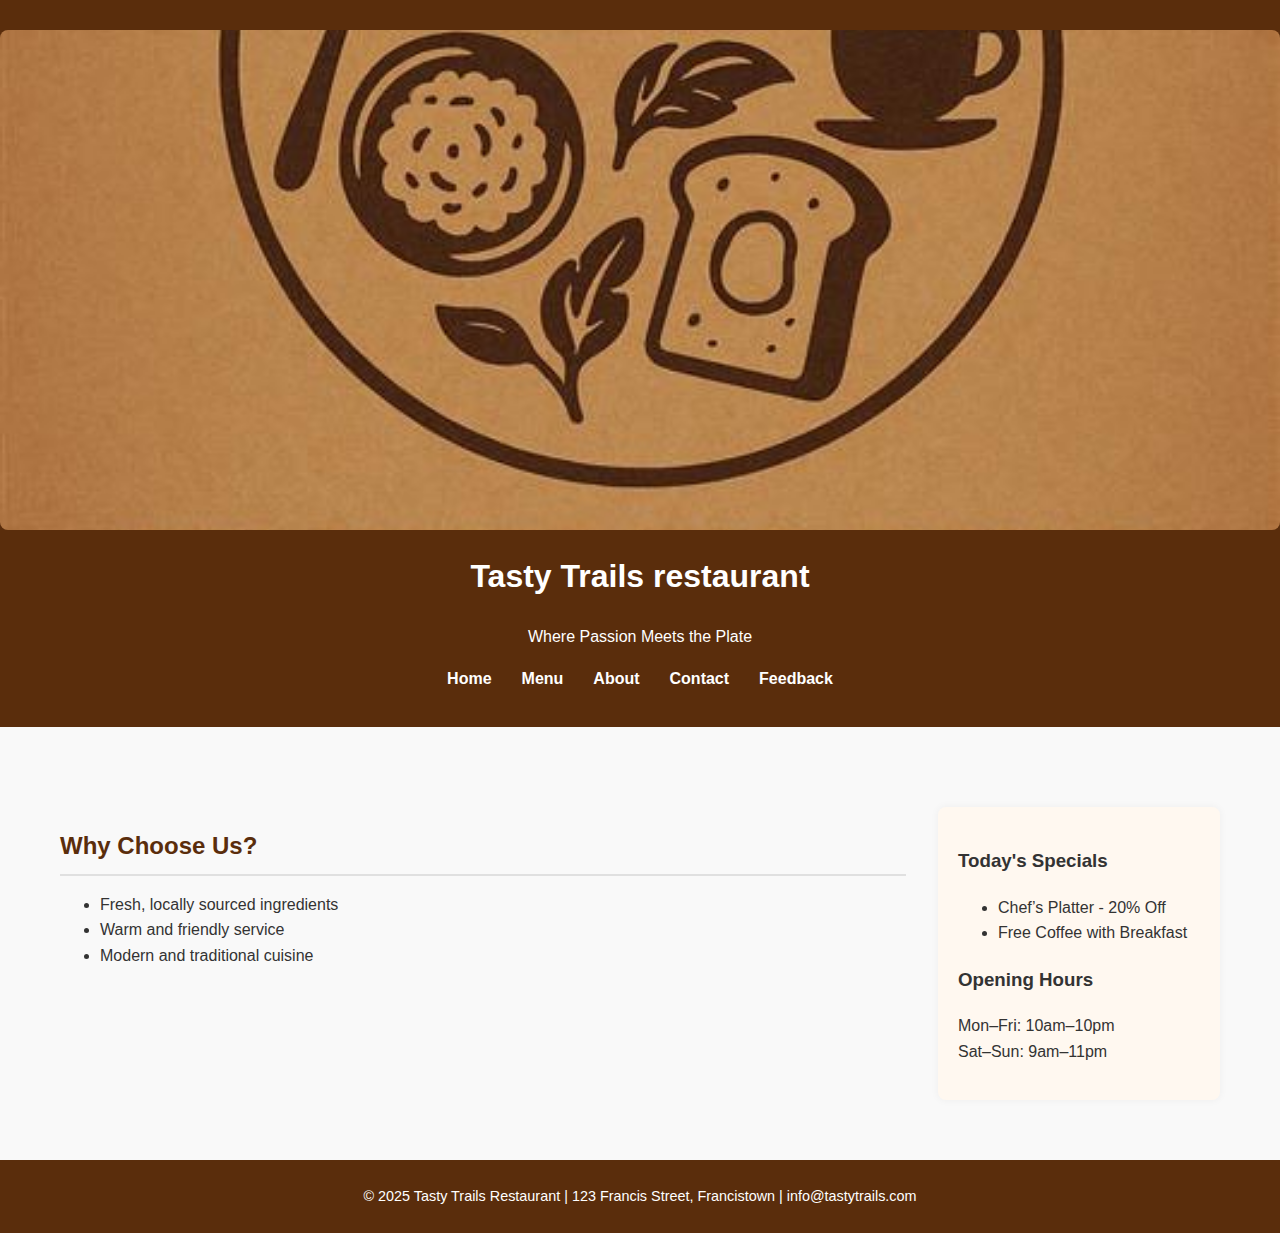
<file: index.html>
<!DOCTYPE html>
<html lang="en">
<head>
  <meta charset="UTF-8">
  <meta name="viewport" content="width=device-width, initial-scale=1.0">
  <title>Tasty Trails Restaurant</title>
  <link rel="stylesheet" href="style.css">
</head>
<body>
  <header>
    <div class="container">
      <img src="images/logo.jpg" alt="Tasty Trails restaurant" class="hero-img" width="600" height="600">
      <h1>Tasty Trails restaurant</h1>
      <p>Where Passion Meets the Plate</p>
    </div>
    <nav aria-label="Main navigation">
      <ul>
        <li><a href="index.html">Home</a></li>
        <li><a href="menu.html">Menu</a></li>
        <li><a href="about.html">About</a></li>
        <li><a href="contact.html">Contact</a></li>
        <li><a href="feedback.html">Feedback</a></li>
      </ul>
    </nav>
  </header>

  <section class="hero">
    <div class="hero-text">
      <h2>Welcome to Tasty Trails</h2>
      <p>Blending authentic flavors with modern culinary techniques for unforgettable meals.</p>
      <a href="menu.html" class="cta-btn">View Our Menu</a>
    </div>
  </section>

  <div class="page-container main-layout">
    <main>
      <section>
        <h2>Why Choose Us?</h2>
        <ul>
          <li>Fresh, locally sourced ingredients</li>
          <li>Warm and friendly service</li>
          <li>Modern and traditional cuisine</li>
        </ul>
      </section>
    </main>
    <aside>
      <h3>Today's Specials</h3>
      <ul>
        <li>Chef’s Platter - 20% Off</li>
        <li>Free Coffee with Breakfast</li>
      </ul>
      <h3>Opening Hours</h3>
      <p>Mon–Fri: 10am–10pm<br>Sat–Sun: 9am–11pm</p>
    </aside>
  </div>

  <footer>
    <p>&copy; 2025 Tasty Trails Restaurant | 123 Francis Street, Francistown | info@tastytrails.com</p>
  </footer>
</body>
</html>
</file>
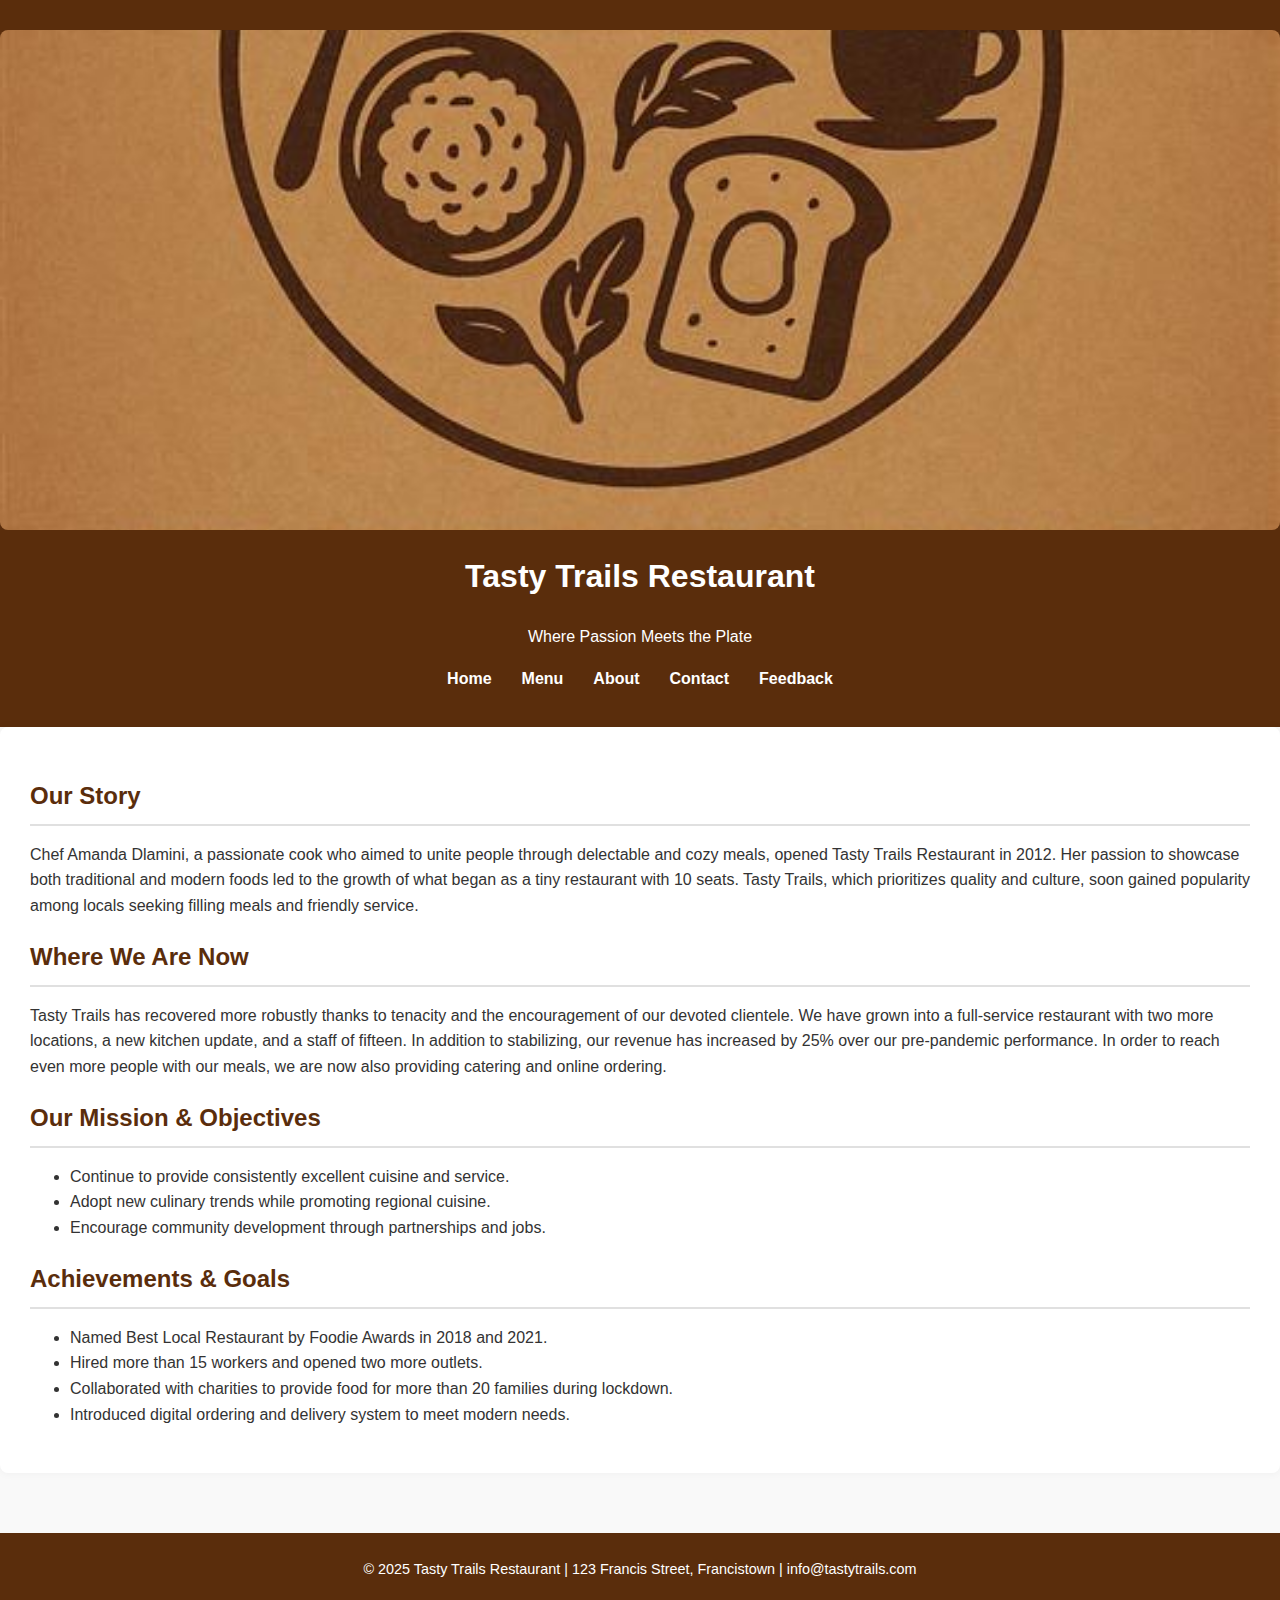
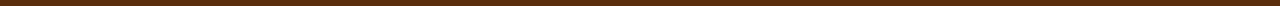
<file: about.html>
<!DOCTYPE html>
<html lang="en">
<head>
  <meta charset="UTF-8">
  <meta name="viewport" content="width=device-width, initial-scale=1.0">
  <title>About Us | Tasty Trails Restaurant</title>
  <link rel="stylesheet" href="style.css">
</head>
<body>
  <header>
    <div class="container">
      <img src="images/logo.jpg" alt="Tasty Trails Restaurant" class="hero-img">
      <h1>Tasty Trails Restaurant</h1>
      <p>Where Passion Meets the Plate</p>
    </div>
    <nav aria-label="Main navigation">
      <ul>
        <li><a href="index.html">Home</a></li>
        <li><a href="menu.html">Menu</a></li>
        <li><a href="about.html">About</a></li>
        <li><a href="contact.html">Contact</a></li>
        <li><a href="feedback.html">Feedback</a></li>
      </ul>
    </nav>
  </header>

  <main class="main-content">
    <section>
      <h2>Our Story</h2>
      <p>
        Chef Amanda Dlamini, a passionate cook who aimed to unite people through delectable and cozy meals, opened Tasty Trails Restaurant in 2012. Her passion to showcase both traditional and modern foods led to the growth of what began as a tiny restaurant with 10 seats. Tasty Trails, which prioritizes quality and culture, soon gained popularity among locals seeking filling meals and friendly service.
      </p>
    </section>
    <section>
      <h2>Where We Are Now</h2>
      <p>
        Tasty Trails has recovered more robustly thanks to tenacity and the encouragement of our devoted clientele. We have grown into a full-service restaurant with two more locations, a new kitchen update, and a staff of fifteen. In addition to stabilizing, our revenue has increased by 25% over our pre-pandemic performance. In order to reach even more people with our meals, we are now also providing catering and online ordering.
      </p>
    </section>
    <section>
      <h2>Our Mission & Objectives</h2>
      <ul>
        <li>Continue to provide consistently excellent cuisine and service.</li>
        <li>Adopt new culinary trends while promoting regional cuisine.</li>
        <li>Encourage community development through partnerships and jobs.</li>
      </ul>
    </section>
    <section>
      <h2>Achievements & Goals</h2>
      <ul>
        <li>Named Best Local Restaurant by Foodie Awards in 2018 and 2021.</li>
        <li>Hired more than 15 workers and opened two more outlets.</li>
        <li>Collaborated with charities to provide food for more than 20 families during lockdown.</li>
        <li>Introduced digital ordering and delivery system to meet modern needs.</li>
      </ul>
    </section>
  </main>

  <footer>
    <p>&copy; 2025 Tasty Trails Restaurant | 123 Francis Street, Francistown | info@tastytrails.com</p>
  </footer>
</body>
</html>
</file>
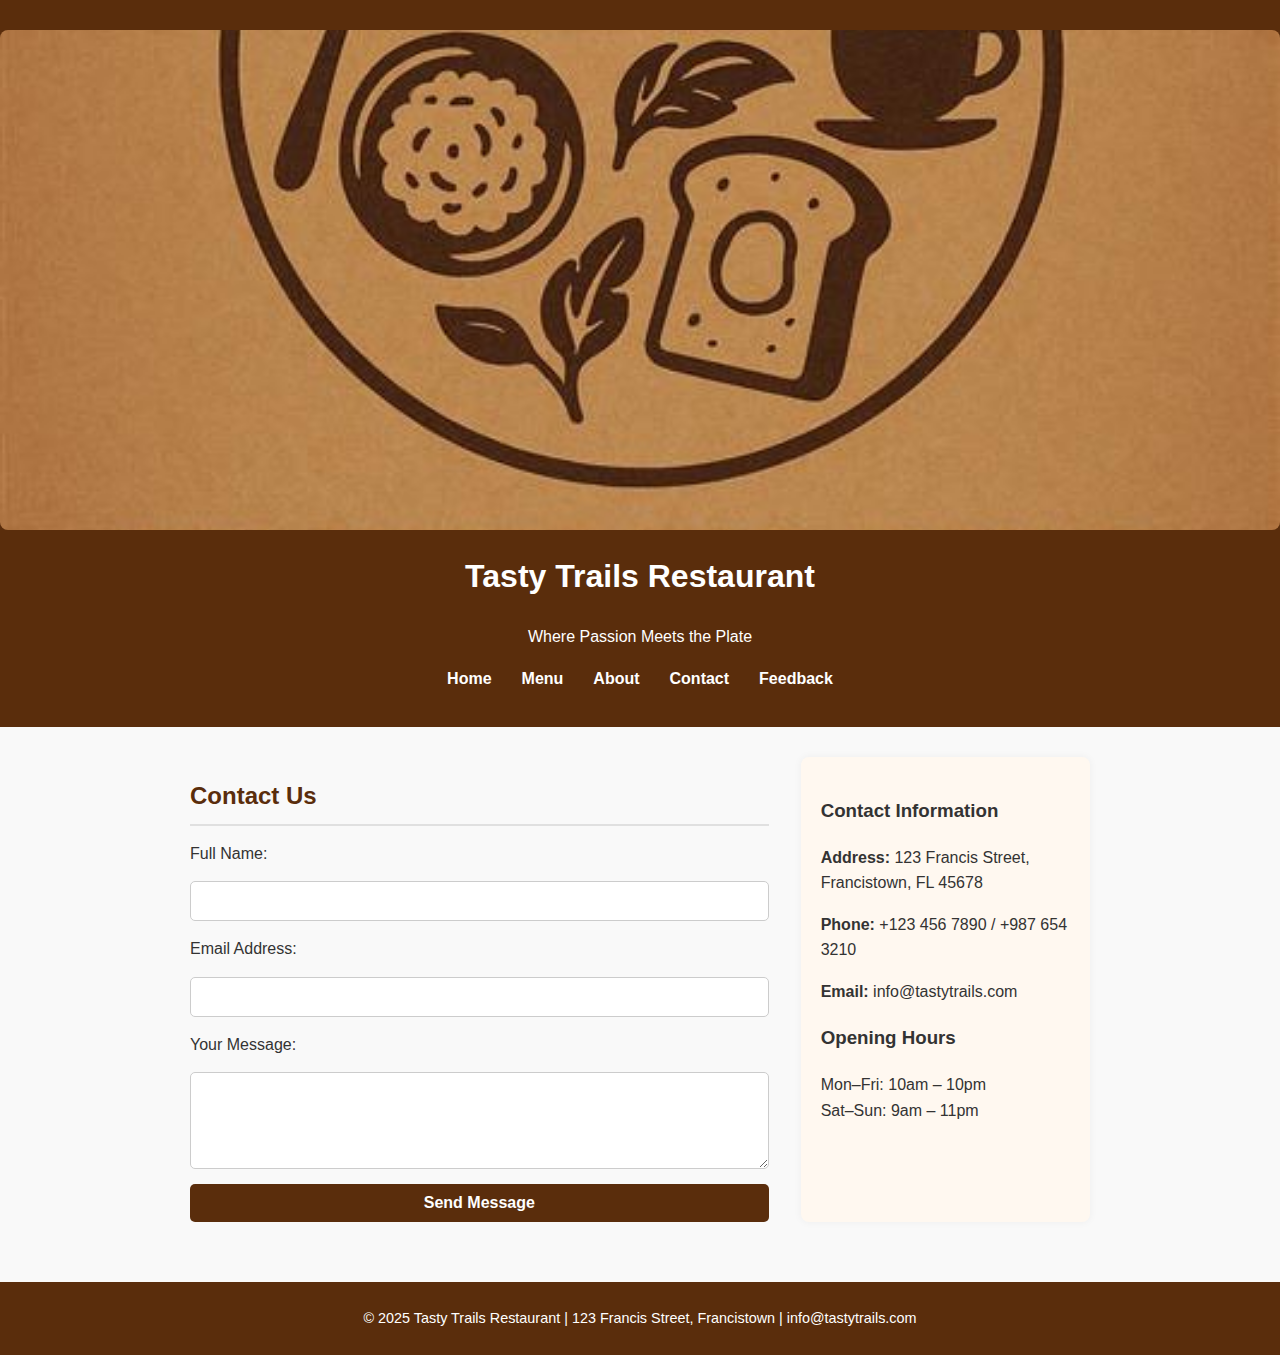
<file: contact.html>
<!DOCTYPE html>
<html lang="en">
<head>
  <meta charset="UTF-8">
  <meta name="viewport" content="width=device-width, initial-scale=1.0">
  <title>Contact | Tasty Trails Restaurant</title>
  <link rel="stylesheet" href="style.css">
</head>
<body>
  <header>
    <div class="container">
      <img src="images/logo.jpg" alt="Tasty Trails Restaurant" class="hero-img">
      <h1>Tasty Trails Restaurant</h1>
      <p>Where Passion Meets the Plate</p>
    </div>
    <nav aria-label="Main navigation">
      <ul>
        <li><a href="index.html">Home</a></li>
        <li><a href="menu.html">Menu</a></li>
        <li><a href="about.html">About</a></li>
        <li><a href="contact.html">Contact</a></li>
        <li><a href="feedback.html">Feedback</a></li>
      </ul>
    </nav>
  </header>

  <main class="contact-layout">
    <section>
      <h2>Contact Us</h2>
      <form>
        <label for="fullname">Full Name:</label>
        <input type="text" id="fullname" name="fullname" required>
        <label for="email">Email Address:</label>
        <input type="email" id="email" name="email" required>
        <label for="message">Your Message:</label>
        <textarea id="message" name="message" rows="5" required></textarea>
        <button type="submit">Send Message</button>
      </form>
    </section>
    <aside>
      <h3>Contact Information</h3>
      <p><strong>Address:</strong> 123 Francis Street, Francistown, FL 45678</p>
      <p><strong>Phone:</strong> +123 456 7890 / +987 654 3210</p>
      <p><strong>Email:</strong> info@tastytrails.com</p>
      <h3>Opening Hours</h3>
      <p>Mon–Fri: 10am – 10pm<br>Sat–Sun: 9am – 11pm</p>
    </aside>
  </main>

  <footer>
    <p>&copy; 2025 Tasty Trails Restaurant | 123 Francis Street, Francistown | info@tastytrails.com</p>
  </footer>
</body>
</html>
</file>
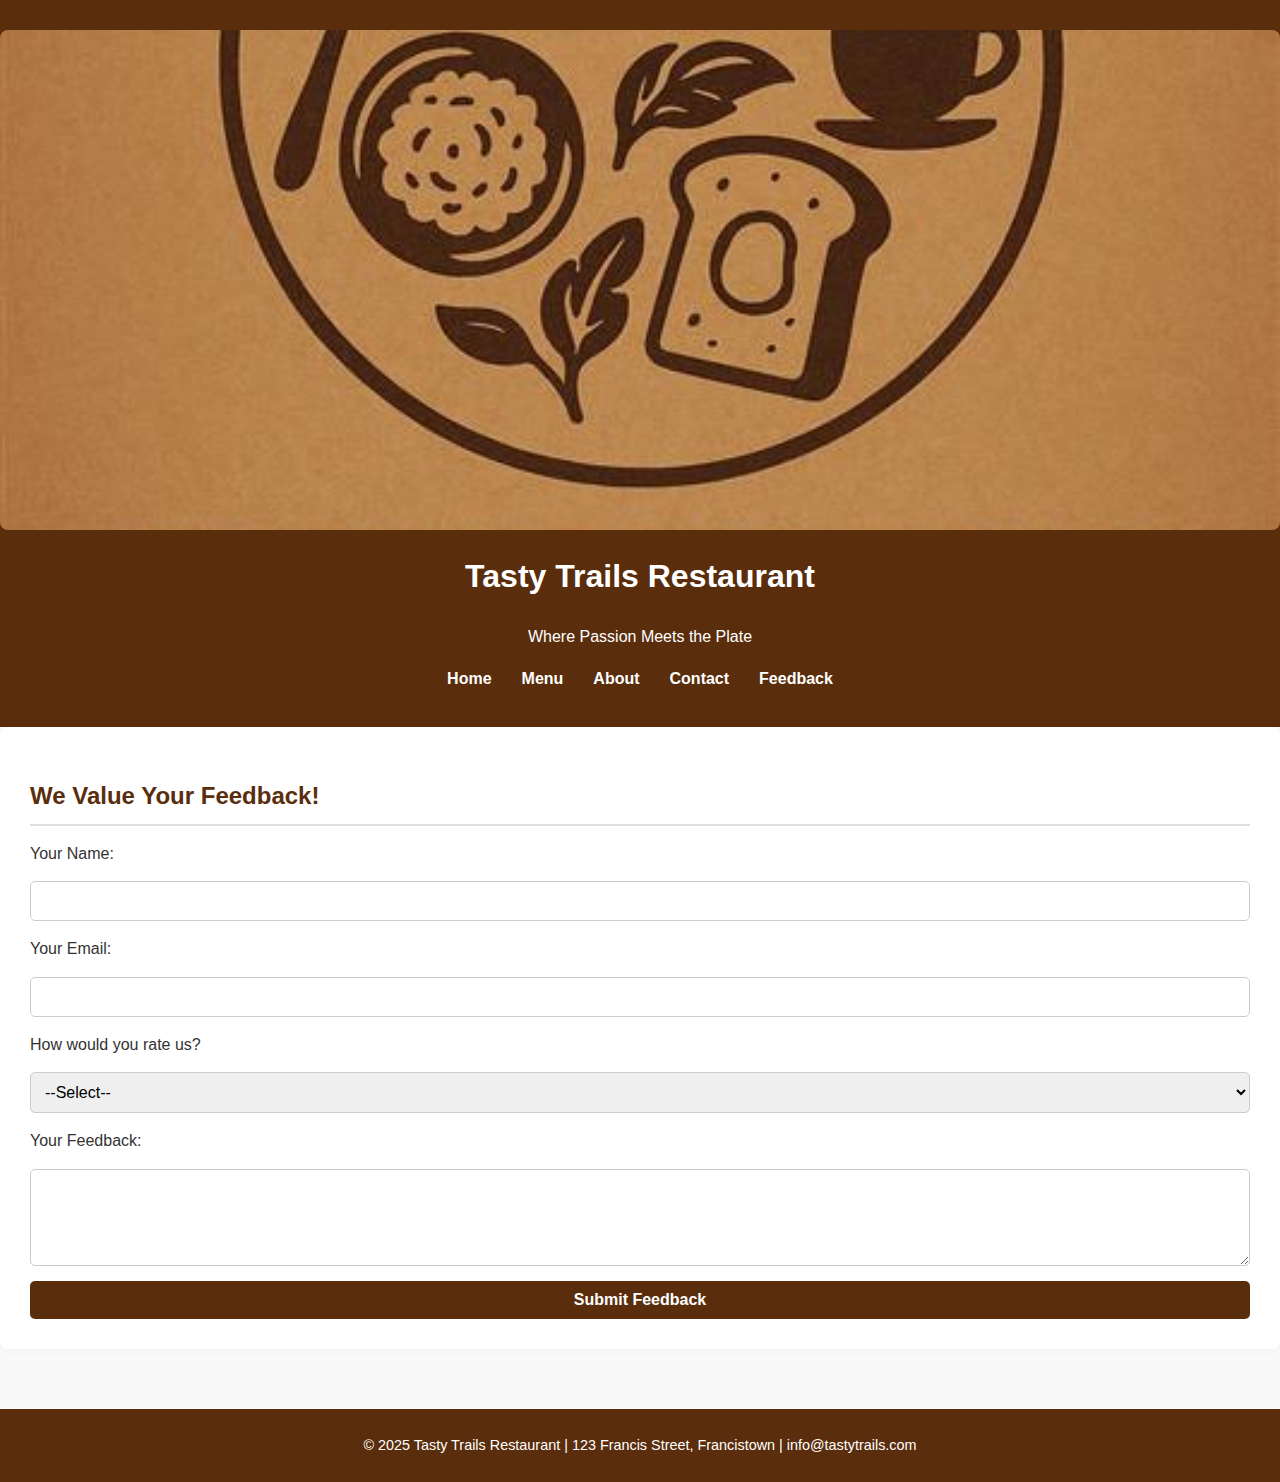
<file: feedback.html>
<!DOCTYPE html>
<html lang="en">
<head>
  <meta charset="UTF-8">
  <meta name="viewport" content="width=device-width, initial-scale=1.0">
  <title>Feedback | Tasty Trails Restaurant</title>
  <link rel="stylesheet" href="style.css">
</head>
<body>
  <header>
    <div class="container">
      <img src="images/logo.jpg" alt="Tasty Trails Restaurant" class="hero-img">
      <h1>Tasty Trails Restaurant</h1>
      <p>Where Passion Meets the Plate</p>
    </div>
    <nav aria-label="Main navigation">
      <ul>
        <li><a href="index.html">Home</a></li>
        <li><a href="menu.html">Menu</a></li>
        <li><a href="about.html">About</a></li>
        <li><a href="contact.html">Contact</a></li>
        <li><a href="feedback.html">Feedback</a></li>
      </ul>
    </nav>
  </header>

  <main class="main-content">
    <section>
      <h2>We Value Your Feedback!</h2>
      <form id="feedbackForm" novalidate>
        <label for="name">Your Name:</label>
        <input type="text" id="name" name="name" required>
        <label for="email">Your Email:</label>
        <input type="email" id="email" name="email" required>
        <label for="rating">How would you rate us?</label>
        <select id="rating" name="rating" required>
          <option value="">--Select--</option>
          <option value="excellent">Excellent ⭐⭐⭐⭐</option>
          <option value="good">Good ⭐⭐⭐</option>
          <option value="average">Average ⭐⭐</option>
          <option value="poor">Poor ⭐</option>
        </select>
        <label for="message">Your Feedback:</label>
        <textarea id="message" name="message" rows="5" required></textarea>
        <button type="submit">Submit Feedback</button>
      </form>
    </section>
  </main>

  <footer>
    <p>&copy; 2025 Tasty Trails Restaurant | 123 Francis Street, Francistown | info@tastytrails.com</p>
  </footer>
  <script>
    document.getElementById('feedbackForm').addEventListener('submit', function(e) {
      let valid = true;
      const email = document.getElementById('email');
      const rating = document.getElementById('rating');
      if (!email.value.includes('@')) {
        email.style.border = '2px solid red';
        valid = false;
      } else {
        email.style.border = '';
      }
      if (!rating.value) {
        rating.style.border = '2px solid red';
        valid = false;
      } else {
        rating.style.border = '';
      }
      if (!valid) e.preventDefault();
    });
  </script>
</body>
</html>
</file>
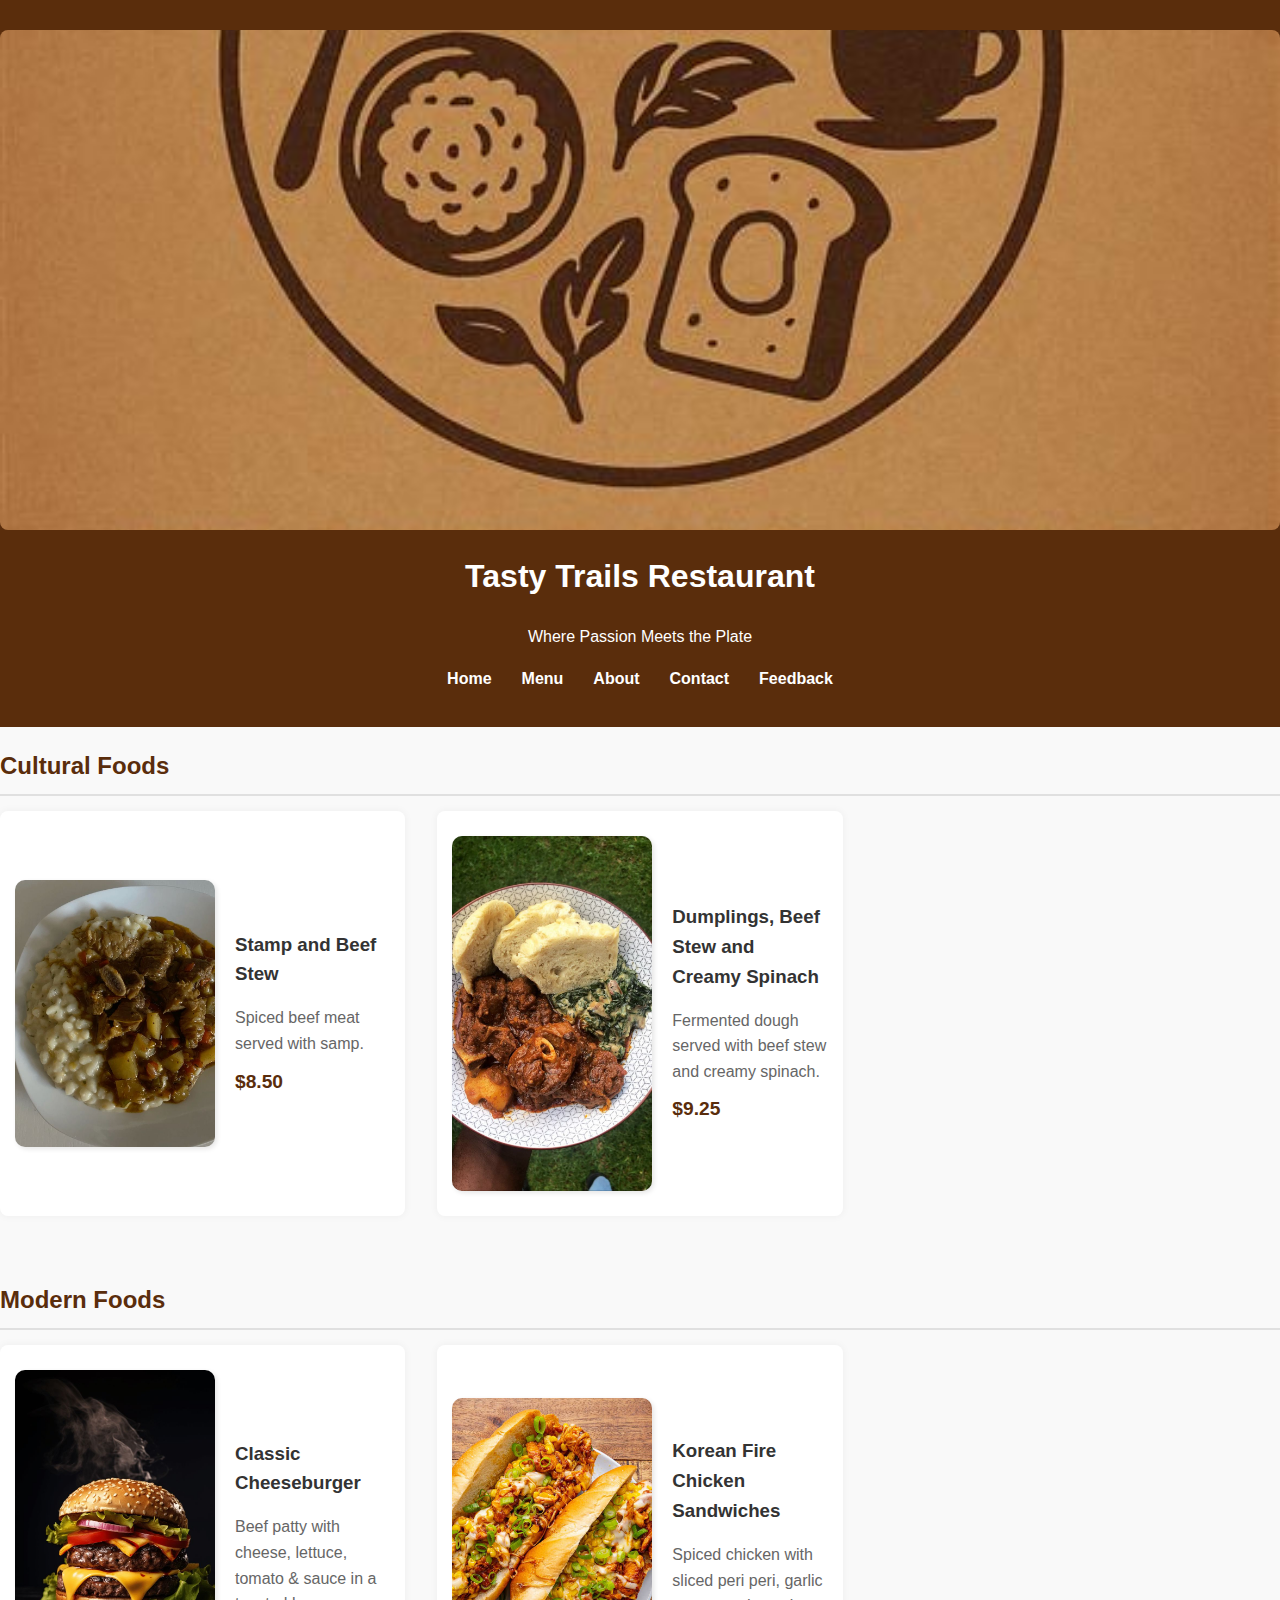
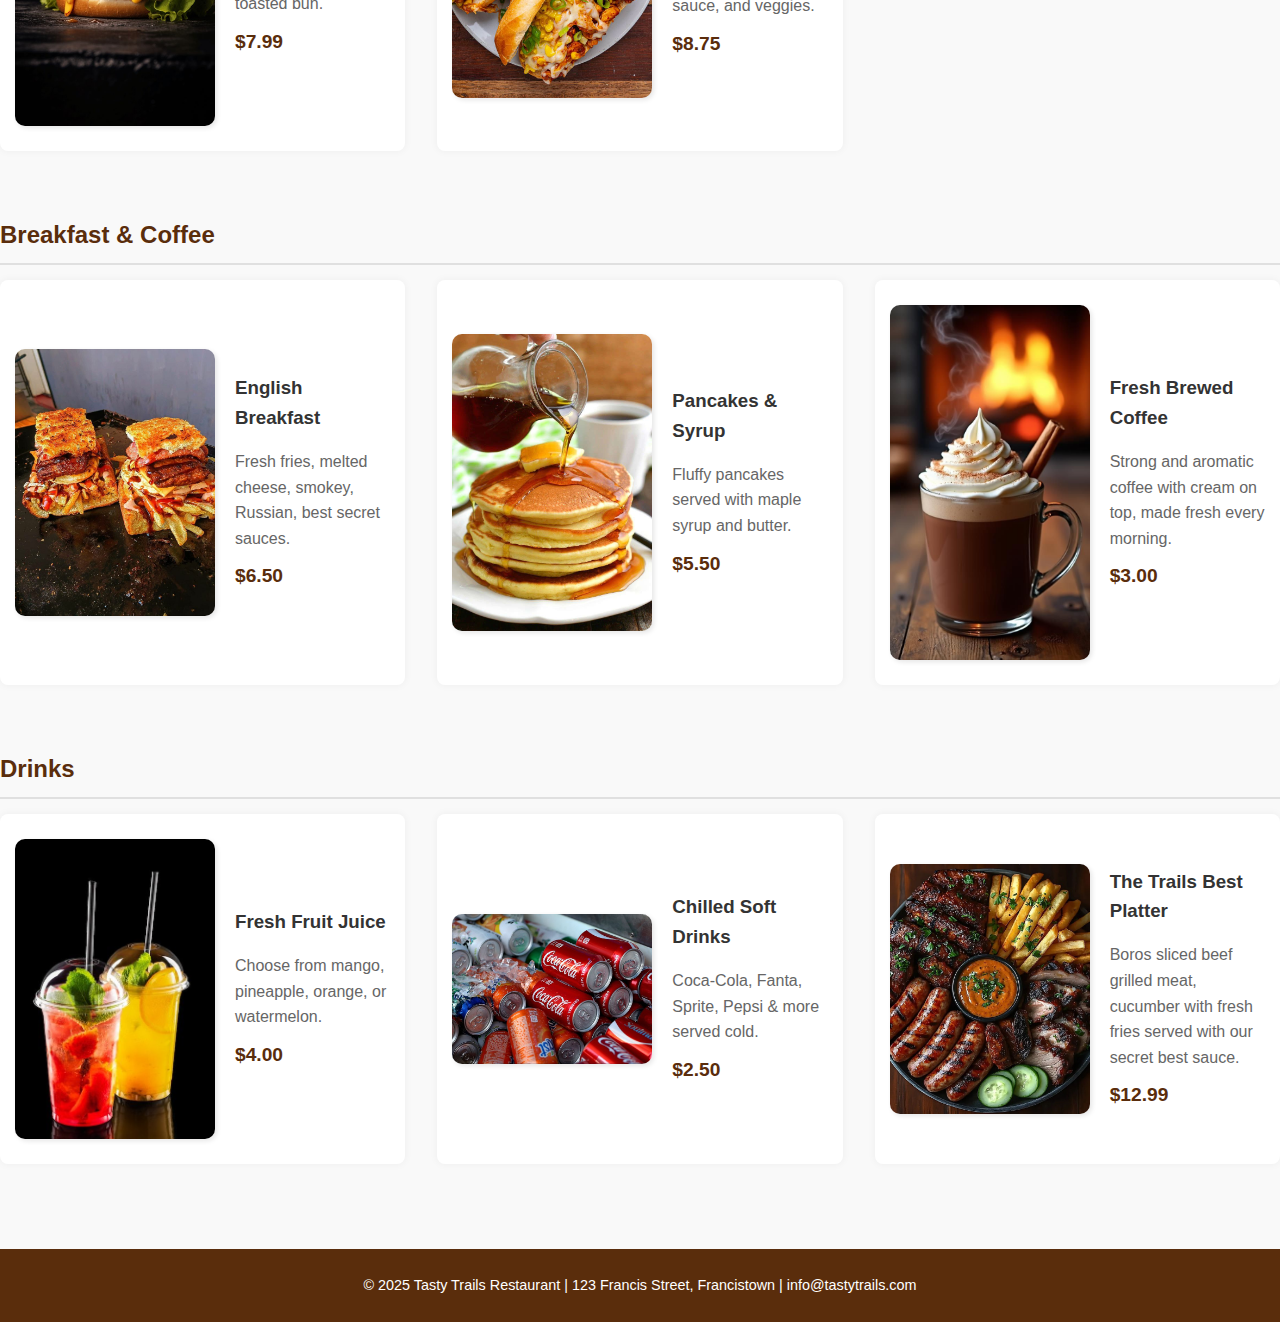
<file: menu.html>
<!DOCTYPE html>
<html lang="en">
<head>
  <meta charset="UTF-8">
  <meta name="viewport" content="width=device-width, initial-scale=1.0">
  <title>Menu | Tasty Trails Restaurant</title>
  <link rel="stylesheet" href="style.css">
</head>
<body>
  <header>
    <div class="container">
      <img src="images/logo.jpg" alt="Tasty Trails Restaurant" class="hero-img">
      <h1>Tasty Trails Restaurant</h1>
      <p>Where Passion Meets the Plate</p>
    </div>
    <nav aria-label="Main navigation">
      <ul>
        <li><a href="index.html">Home</a></li>
        <li><a href="menu.html">Menu</a></li>
        <li><a href="about.html">About</a></li>
        <li><a href="contact.html">Contact</a></li>
        <li><a href="feedback.html">Feedback</a></li>
      </ul>
    </nav>
  </header>

  <main class="menu-layout">
    <section class="menu-category">
      <h2>Cultural Foods</h2>
      <div class="menu-grid">
        <div class="menu-item">
          <img src="images/Stamp and beef stew.jpg" alt="Stamp and Stew">
          <div class="menu-text">
            <h3>Stamp and Beef Stew</h3>
            <p>Spiced beef meat served with samp.</p>
            <span class="price">$8.50</span>
          </div>
        </div>
        <div class="menu-item">
          <img src="images/dumplings,beef stew and creamy spinach.jpg" alt="Dumplings, Beef Stew and Creamy Spinach">
          <div class="menu-text">
            <h3>Dumplings, Beef Stew and Creamy Spinach</h3>
            <p>Fermented dough served with beef stew and creamy spinach.</p>
            <span class="price">$9.25</span>
          </div>
        </div>
      </div>
    </section>

    <section class="menu-category">
      <h2>Modern Foods</h2>
      <div class="menu-grid">
        <div class="menu-item">
          <img src="images/classic cheese burger.jpg" alt="Classic Cheeseburger">
          <div class="menu-text">
            <h3>Classic Cheeseburger</h3>
            <p>Beef patty with cheese, lettuce, tomato & sauce in a toasted bun.</p>
            <span class="price">$7.99</span>
          </div>
        </div>
        <div class="menu-item">
          <img src="images/Korean fire chicken sandwiches.jpg" alt="Korean Fire Chicken Sandwiches">
          <div class="menu-text">
            <h3>Korean Fire Chicken Sandwiches</h3>
            <p>Spiced chicken with sliced peri peri, garlic sauce, and veggies.</p>
            <span class="price">$8.75</span>
          </div>
        </div>
      </div>
    </section>

    <section class="menu-category">
      <h2>Breakfast & Coffee</h2>
      <div class="menu-grid">
        <div class="menu-item">
          <img src="images/Kota.jpg" alt="English Breakfast">
          <div class="menu-text">
            <h3>English Breakfast</h3>
            <p>Fresh fries, melted cheese, smokey, Russian, best secret sauces.</p>
            <span class="price">$6.50</span>
          </div>
        </div>
        <div class="menu-item">
          <img src="images/pancake and syrup.jpg" alt="Pancakes & Syrup">
          <div class="menu-text">
            <h3>Pancakes & Syrup</h3>
            <p>Fluffy pancakes served with maple syrup and butter.</p>
            <span class="price">$5.50</span>
          </div>
        </div>
        <div class="menu-item">
          <img src="images/fresh brewed coffee.jpg" alt="Fresh Brewed Coffee">
          <div class="menu-text">
            <h3>Fresh Brewed Coffee</h3>
            <p>Strong and aromatic coffee with cream on top, made fresh every morning.</p>
            <span class="price">$3.00</span>
          </div>
        </div>
      </div>
    </section>

    <section class="menu-category">
      <h2>Drinks</h2>
      <div class="menu-grid">
        <div class="menu-item">
          <img src="images/freshfruit juice.jpg" alt="Fresh Fruit Juice">
          <div class="menu-text">
            <h3>Fresh Fruit Juice</h3>
            <p>Choose from mango, pineapple, orange, or watermelon.</p>
            <span class="price">$4.00</span>
          </div>
        </div>
        <div class="menu-item">
          <img src="images/the chilled soft drinks.jpg" alt="Chilled Soft Drinks">
          <div class="menu-text">
            <h3>Chilled Soft Drinks</h3>
            <p>Coca-Cola, Fanta, Sprite, Pepsi & more served cold.</p>
            <span class="price">$2.50</span>
          </div>
        </div>
        <div class="menu-item">
          <img src="images/The Trails Best Platter.jpg" alt="The Trails Best Platter">
          <div class="menu-text">
            <h3>The Trails Best Platter</h3>
            <p>Boros sliced beef grilled meat, cucumber with fresh fries served with our secret best sauce.</p>
            <span class="price">$12.99</span>
          </div>
        </div>
      </div>
    </section>
  </main>

  <footer>
    <p>&copy; 2025 Tasty Trails Restaurant | 123 Francis Street, Francistown | info@tastytrails.com</p>
  </footer>
</body>
</html>
</file>
<file: style.css>
/* Reset and base styles */
* {
  box-sizing: border-box;
}
body {
  font-family: 'Segoe UI', sans-serif;
  background-color: #f9f9f9;
  color: #333;
  line-height: 1.6;
  margin: 0;
}

img {
  max-width: 100%;
  height: auto;
  border-radius: 8px;
  display: block;
  margin: 10px 0;
  transition: var(--transition);
}

/* Header and Navigation */
header {
  background-color: #5a2d0c;
  color: white;
  padding: 20px 0;
  text-align: center;
}
.logo h1 {
  font-size: 2em;
  text-transform: capitalize;
  margin: 0;
}
nav ul {
  display: flex;
  justify-content: center;
  flex-wrap: wrap;
  list-style: none;
  padding: 0;
  margin-top: 10px;
}
nav ul li {
  margin: 0 15px;
}
nav ul li a {
  text-decoration: none;
  color: white;
  font-weight: bold;
  transition: color 0.3s, text-shadow 0.3s;
}
nav ul li a:hover {
  color: #ffcc70;
  text-shadow: 1px 1px 2px rgba(0, 0, 0, 0.3);
}

/* Hero Banner */
.hero {
  position: relative;
  width: 50%;
  height: 50px;
  overflow: hidden;
  margin-bottom: 30px;
}
.hero-img {
  width: 100%;
  height: 500px;
  object-fit: cover;
  display: block;
}
.hero-text {
  position: absolute;
  top: 250px;
  left: 100%;
  transform: translateY(-50%);
  color: white;
  background: rgba(90, 45, 12, 0.7);
  padding: 30px 40px;
  border-radius: 8px;
  max-width: 500px;
}
.hero-text h2 {
  margin: 0 0 10px 0;
  font-size: 2.2em;
}
.cta-btn {
  display: inline-block;
  margin-top: 15px;
  padding: 10px 24px;
  background: #ffcc70;
  color: #5a2d0c;
  font-weight: bold;
  border-radius: 5px;
  text-decoration: none;
}
.cta-btn:hover {
  background: #ffdca0;
}

/* Layouts */
.page-container.main-layout {
  display: grid;
  grid-template-columns: 3fr 1fr;
  gap: 2rem;
  max-width: 1200px;
  margin: 30px auto;
  padding: 0 20px;
}
.menu-layout .menu-category {
  margin-bottom: 40px;
}
.menu-layout .menu-grid {
  display: grid;
  grid-template-columns: repeat(3, 1fr);
  gap: 2rem;
}
.contact-layout {
  display: grid;
  grid-template-columns: 2fr 1fr;
  gap: 2rem;
  max-width: 900px;
  margin: 30px auto;
}
.main-content {
  background-color: white;
  border-radius: 8px;
  box-shadow: 0 0 10px rgba(0,0,0,0.05);
  padding: 30px;
}
aside {
  background: #fff8f0;
  border-radius: 8px;
  padding: 20px;
  box-shadow: 0 0 8px rgba(0,0,0,0.05);
}

/* Headings */
h2 {
  color: #5a2d0c;
  margin-bottom: 15px;
  border-bottom: 2px solid #e0e0e0;
  padding-bottom: 8px;
}

/* Menu Items */
.menu-item {
  display: flex;
  align-items: center;
  justify-content: space-between;
  margin-bottom: 25px;
  gap: 20px;
  background: #fff;
  border-radius: 8px;
  box-shadow: 0 0 8px rgba(0,0,0,0.05);
  padding: 15px;
}
.menu-item .menu-text {
  flex: 1;
}
.menu-item h3 {
  color: #333;
  margin-top: 0;
  margin-bottom: 5px;
}
.menu-item p {
  color: #666;
  margin-bottom: 10px;
}
.menu-item .price {
  font-weight: bold;
  color: #5a2d0c;
  font-size: 1.2em;
}
.menu-item img {
  width: 200px;
  height: auto;
  border-radius: 10px;
  object-fit: cover;
  box-shadow: 2px 2px 5px rgba(0, 0, 0, 0.1);
  transition: transform 0.2s;
}
.menu-item img:hover {
  transform: scale(1.05);
}

/* Forms */
form {
  display: flex;
  flex-direction: column;
  gap: 15px;
}
input, textarea, select, button {
  padding: 10px;
  border-radius: 5px;
  border: 1px solid #ccc;
  font-size: 1em;
}
input:focus, textarea:focus, select:focus {
  outline: 2px solid #ffcc70;
}
button {
  background: #5a2d0c;
  color: white;
  font-weight: bold;
  border: none;
  cursor: pointer;
  transition: background0.3s;
}
button:hover {
  background: #ffcc70;
  color: #5a2d0c;
}

/* Footer */
footer {
  background-color: #5a2d0c;
  color: white;
  text-align: center;
  padding: 25px;
  margin-top: 60px;
}
footer p {
  margin: 0;
  font-size: 0.9em;
}

/* Responsive Design */
@media (max-width: 900px) {
  .page-container.main-layout,
  .contact-layout {
    grid-template-columns: 1fr;
  }
  .menu-layout .menu-grid {
    grid-template-columns: 1fr;
  }
  .hero-text {
    left: 5%;
    padding: 18px 15px;
    max-width: 95vw;
  }
}
@media (max-width: 600px) {
  .hero {
    height: 180px;
  }
  .hero-text h2 {
    font-size: 1.2em;
  }
  .main-content, aside {
    padding: 10px;
  }
  .menu-item {
    flex-direction: column-reverse;
    text-align: center;
  }
  .menu-item img {
    width: 100%;
    max-width: 200px;
    margin-bottom: 15px;
  }
}
</file>
